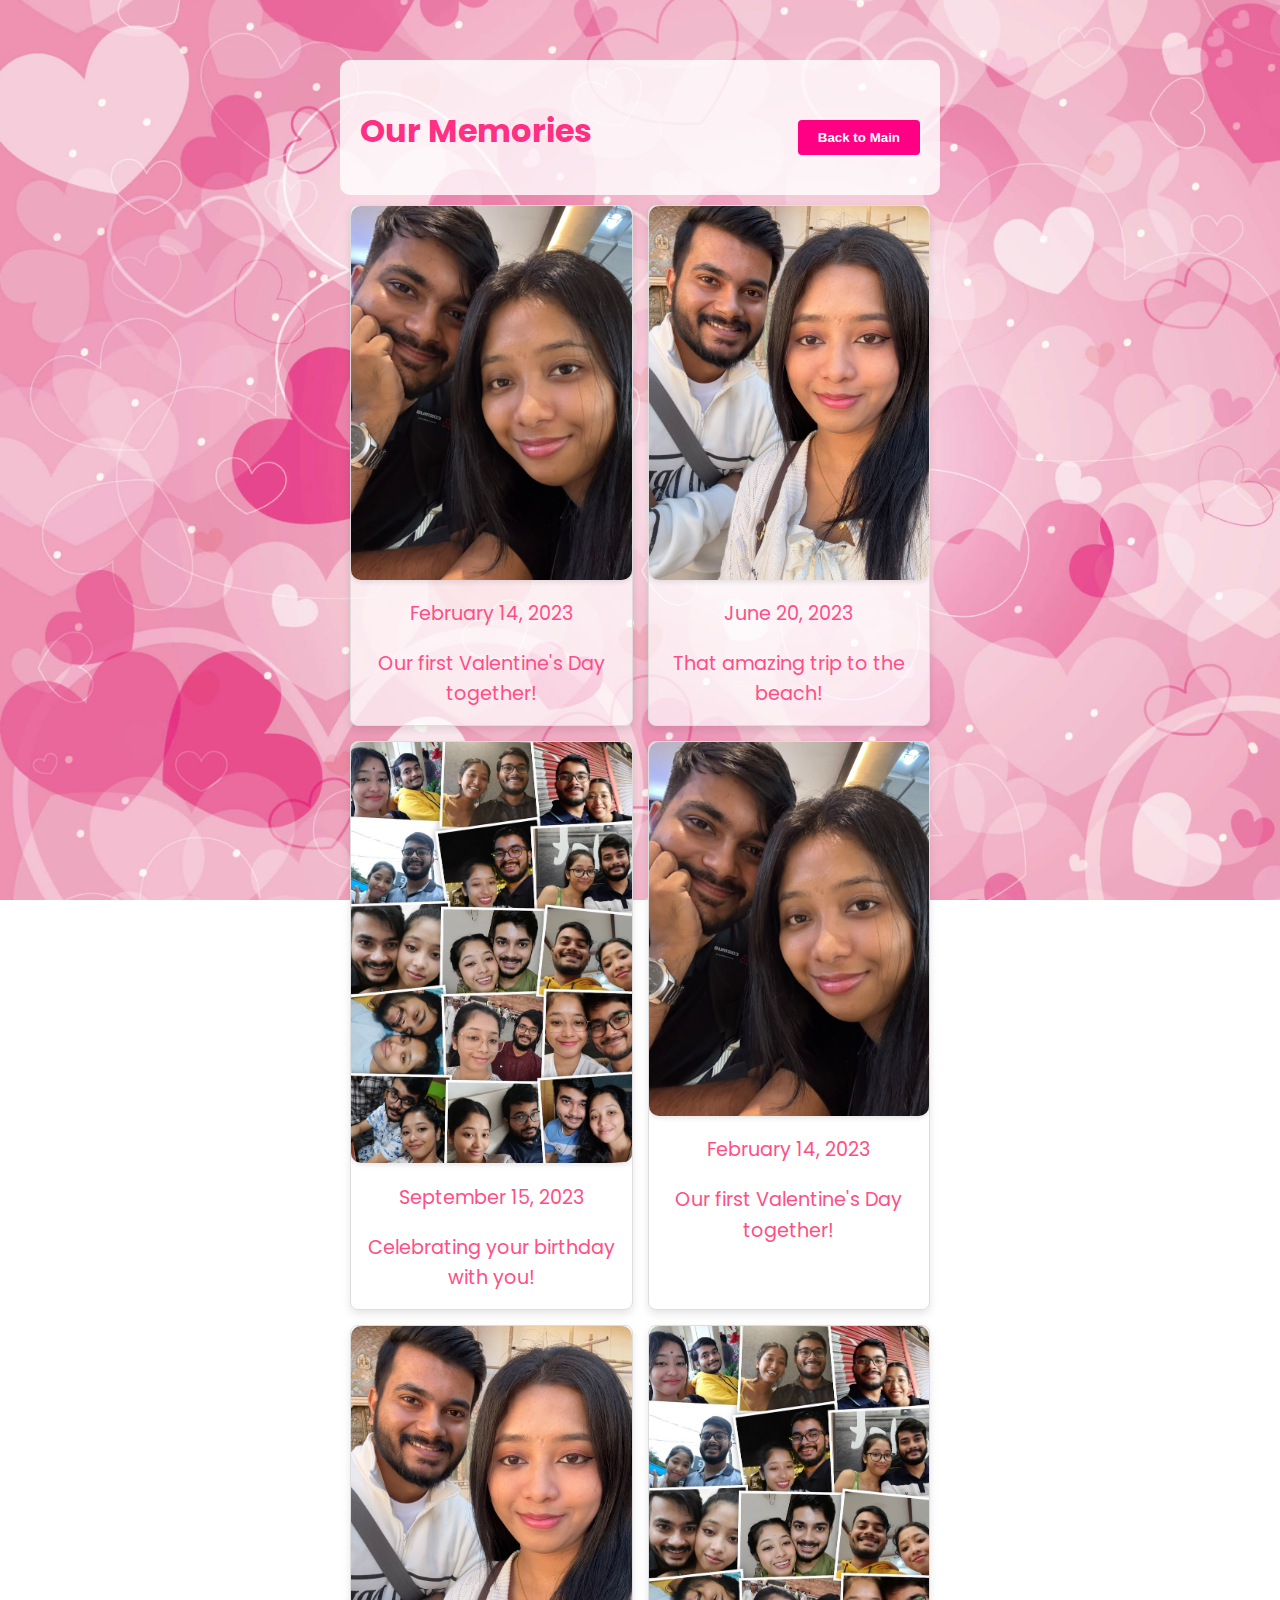
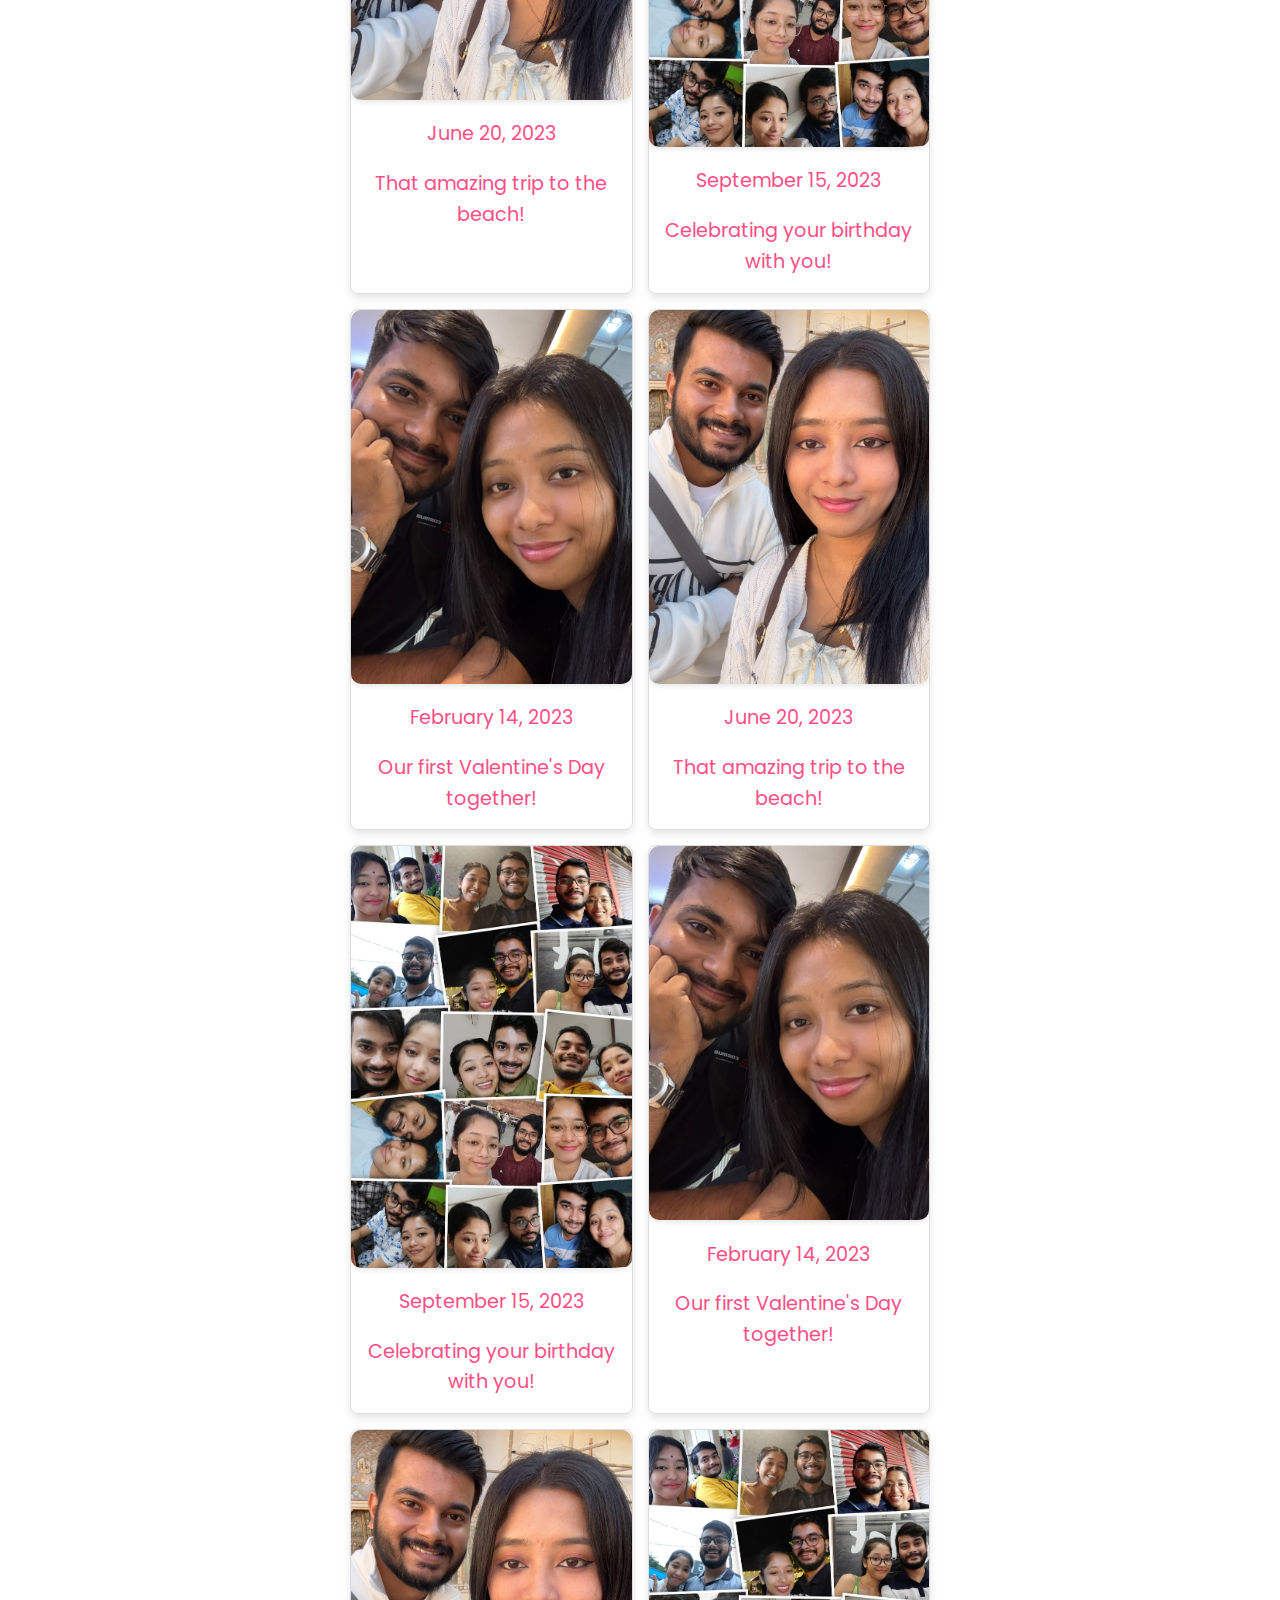
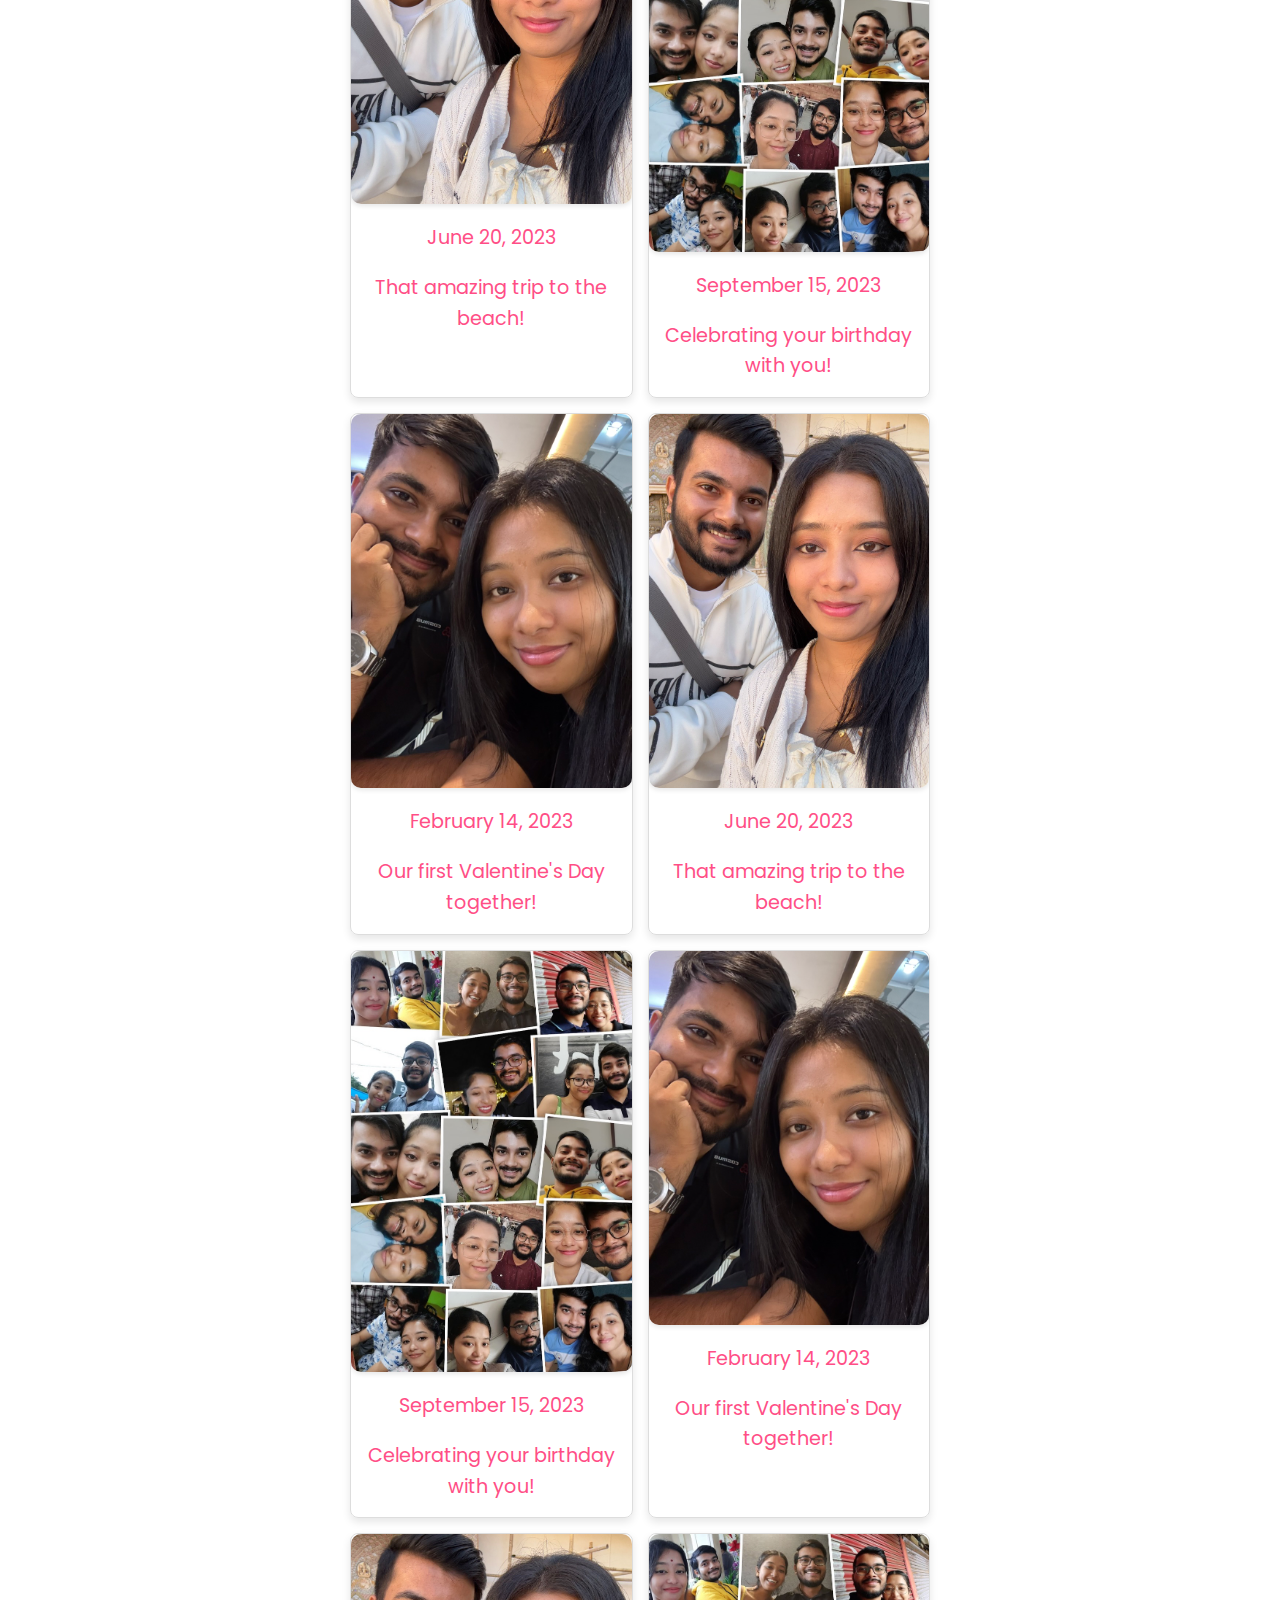
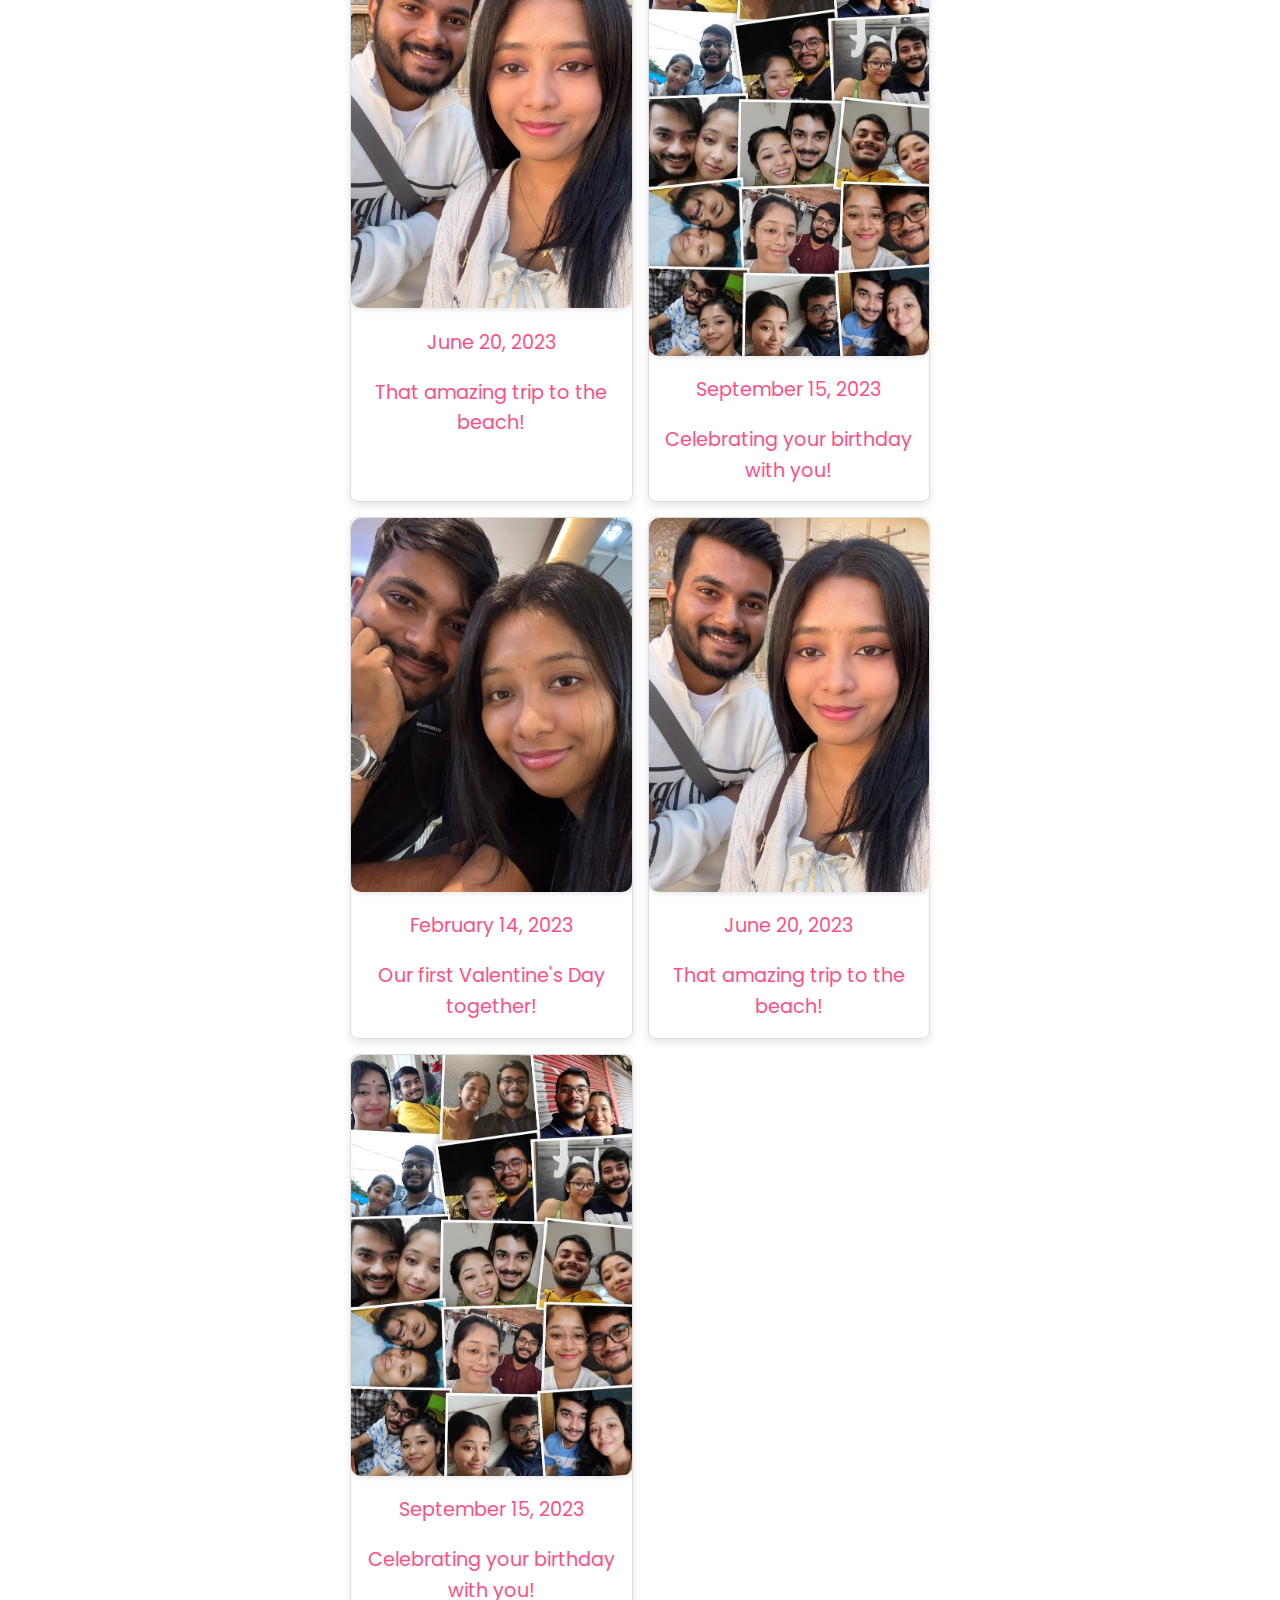
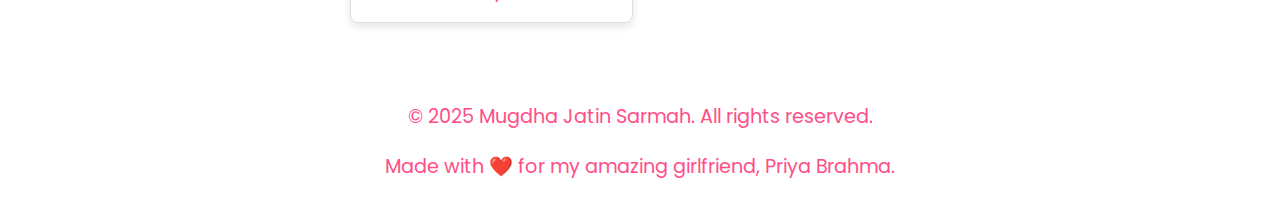
<file: gallery.html>
<!DOCTYPE html>
<html lang="en">
<head>
    <meta charset="UTF-8">
    <meta name="viewport" content="width=device-width, initial-scale=1.0">
    <title>Our Gallery</title>
    <link rel="stylesheet" href="style.css">  </head>
    <link href="https://fonts.googleapis.com/css2?family=Roboto+Mono:wght@400;700&family=Poppins:wght@600&display=swap" rel="stylesheet">

<body>
    <div class="container">
        <div id="gallery">
            <h2>Our Memories</h2>
            <button id="back-to-main-from-gallery" onclick="window.close()">Back to Main</button> </div>

            <div class="gallery-grid">
                <div class="image-box">  
                    <img src="image1.jpeg" alt="Image 1">
                    <div class="caption">
                        <p class="date">February 14, 2023</p>
                        <p class="description">Our first Valentine's Day together!</p>
                    </div>
                </div>
                <div class="image-box">
                    <img src="image2.jpeg" alt="Image 2">
                    <div class="caption">
                        <p class="date">June 20, 2023</p>
                        <p class="description">That amazing trip to the beach!</p>
                    </div>
                </div>
                <div class="image-box">
                    <img src="image3.jpeg" alt="Image 3">
                    <div class="caption">
                        <p class="date">September 15, 2023</p>
                        <p class="description">Celebrating your birthday with you!</p>
                    </div>
                </div>
                <div class="image-box">  
                    <img src="image1.jpeg" alt="Image 1">
                    <div class="caption">
                        <p class="date">February 14, 2023</p>
                        <p class="description">Our first Valentine's Day together!</p>
                    </div>
                </div>
                <div class="image-box">
                    <img src="image2.jpeg" alt="Image 2">
                    <div class="caption">
                        <p class="date">June 20, 2023</p>
                        <p class="description">That amazing trip to the beach!</p>
                    </div>
                </div>
                <div class="image-box">
                    <img src="image3.jpeg" alt="Image 3">
                    <div class="caption">
                        <p class="date">September 15, 2023</p>
                        <p class="description">Celebrating your birthday with you!</p>
                    </div>
                </div>
                <div class="image-box">  
                    <img src="image1.jpeg" alt="Image 1">
                    <div class="caption">
                        <p class="date">February 14, 2023</p>
                        <p class="description">Our first Valentine's Day together!</p>
                    </div>
                </div>
                <div class="image-box">
                    <img src="image2.jpeg" alt="Image 2">
                    <div class="caption">
                        <p class="date">June 20, 2023</p>
                        <p class="description">That amazing trip to the beach!</p>
                    </div>
                </div>
                <div class="image-box">
                    <img src="image3.jpeg" alt="Image 3">
                    <div class="caption">
                        <p class="date">September 15, 2023</p>
                        <p class="description">Celebrating your birthday with you!</p>
                    </div>
                </div>
                <div class="image-box">  
                    <img src="image1.jpeg" alt="Image 1">
                    <div class="caption">
                        <p class="date">February 14, 2023</p>
                        <p class="description">Our first Valentine's Day together!</p>
                    </div>
                </div>
                <div class="image-box">
                    <img src="image2.jpeg" alt="Image 2">
                    <div class="caption">
                        <p class="date">June 20, 2023</p>
                        <p class="description">That amazing trip to the beach!</p>
                    </div>
                </div>
                <div class="image-box">
                    <img src="image3.jpeg" alt="Image 3">
                    <div class="caption">
                        <p class="date">September 15, 2023</p>
                        <p class="description">Celebrating your birthday with you!</p>
                    </div>
                </div>
                <div class="image-box">  
                    <img src="image1.jpeg" alt="Image 1">
                    <div class="caption">
                        <p class="date">February 14, 2023</p>
                        <p class="description">Our first Valentine's Day together!</p>
                    </div>
                </div>
                <div class="image-box">
                    <img src="image2.jpeg" alt="Image 2">
                    <div class="caption">
                        <p class="date">June 20, 2023</p>
                        <p class="description">That amazing trip to the beach!</p>
                    </div>
                </div>
                <div class="image-box">
                    <img src="image3.jpeg" alt="Image 3">
                    <div class="caption">
                        <p class="date">September 15, 2023</p>
                        <p class="description">Celebrating your birthday with you!</p>
                    </div>
                </div>
                <div class="image-box">  
                    <img src="image1.jpeg" alt="Image 1">
                    <div class="caption">
                        <p class="date">February 14, 2023</p>
                        <p class="description">Our first Valentine's Day together!</p>
                    </div>
                </div>
                <div class="image-box">
                    <img src="image2.jpeg" alt="Image 2">
                    <div class="caption">
                        <p class="date">June 20, 2023</p>
                        <p class="description">That amazing trip to the beach!</p>
                    </div>
                </div>
                <div class="image-box">
                    <img src="image3.jpeg" alt="Image 3">
                    <div class="caption">
                        <p class="date">September 15, 2023</p>
                        <p class="description">Celebrating your birthday with you!</p>
                    </div>
                </div>
                <div class="image-box">  
                    <img src="image1.jpeg" alt="Image 1">
                    <div class="caption">
                        <p class="date">February 14, 2023</p>
                        <p class="description">Our first Valentine's Day together!</p>
                    </div>
                </div>
                <div class="image-box">
                    <img src="image2.jpeg" alt="Image 2">
                    <div class="caption">
                        <p class="date">June 20, 2023</p>
                        <p class="description">That amazing trip to the beach!</p>
                    </div>
                </div>
                <div class="image-box">
                    <img src="image3.jpeg" alt="Image 3">
                    <div class="caption">
                        <p class="date">September 15, 2023</p>
                        <p class="description">Celebrating your birthday with you!</p>
                    </div>
                </div>
                </div>
    </div>

    <footer>
        <p>&copy; 2025 Mugdha Jatin Sarmah. All rights reserved.</p> 
        <p>Made with ❤️ for my amazing girlfriend, Priya Brahma.</p>
    </footer>
    <button id="back-to-top" onclick="scrollToTop()">Back to Top &#x2191;</button>
    <script src="script.js"></script>

</body>
</html>
</file>
<file: style.css>
/* style.css */
body {
    background: url("background.png"); /* Replace with your background image */
    background-size: cover;
    background-repeat: no-repeat;
    background-attachment: fixed; /* Keep background fixed during scroll */
    margin: 0;
    font-family: 'Poppins', sans-serif;
    display: flex;
    justify-content: center;
    align-items: center;
    min-height: 100vh; /* Ensure full viewport height */
    color: #fff; /* White text for contrast */
    overflow:auto; /* Hide scrollbars */

    flex-direction: column;


}.container {
    text-align: center;
    padding: 20px;
    max-width: 600px; /* Limit width for larger screens */
    margin: 20px; /* Add margin for spacing */

    flex: 1;

}.content {
    background-color: rgba(255, 255, 255, 0.567); /* Semi-transparent white background */
    padding: 30px;
    border-radius: 10px;
    box-shadow: 0 0 20px rgba(0, 0, 0, 0.413); /* Add shadow */
}
.content button{
    padding: 10px 20px;
    background-color: #ff0084;
    color: white;
    border: none;
    border-radius: 4px;
    cursor: pointer;
    font-weight: bold;

}

h1 {
    color: rgb(255, 47, 131);
    font-size: 3em;
    margin-bottom: 20px;
}
h2{
    color: rgb(255, 47, 131);
    font-size: 2em;
    margin-bottom: 20px;
}
p {
    color: rgb(255, 78, 134);
    font-size: 1.2em;
    line-height: 1.6;
    margin-bottom: 15px;
}
a{
    text-decoration: none;
    color: white;
    font-size: 1.2em;
    line-height: 1.6;
    margin-bottom: 15px;
}
.heart {
    max-width: 200px; /* Adjust heart size */
    margin-top: 20px;
    display: block; /* Make heart a block element */
    margin-left: auto;
    margin-right: auto;
}

/* Responsive Design */
@media (max-width: 480px) { /* Styles for smaller screens (e.g., mobile) */
    h1 {
        font-size: 2em;
    }

    p {
        font-size: 1em;
    }

  .heart {
        max-width: 150px;
    }
}

footer {
    background-color: rgba(255, 255, 255, 0.567); /* Darker footer background */
    color: white;
    text-align: center;
    padding: 10px 0;
    margin-top: auto; /* Space between content and footer */
    position: relative; /* For proper placement */
    bottom: 0; /* Stick to the bottom */
    width: auto; /* Full width */

}







/* Landing Page Styles */
#landing-page {
    position: fixed; /* Cover the entire screen */
    top: 0;
    left: 0;
    width: 100%;
    height: 100%;
    background-color: rgb(248, 98, 146); /* Dark semi-transparent background */
    display: flex;
    justify-content: center;
    align-items: center;
    z-index: 2; /* Ensure it's on top */
}.landing-content {
    background-color: rgb(255, 255, 255); /* Slightly opaque white */
    padding: 20px;
    border-radius: 8px;
    text-align: center;
    color: #333;

}


.landing-content button {
    padding: 10px 20px;
    background-color: #ff0084;
    color: white;
    border: none;
    border-radius: 4px;
    cursor: pointer;
    font-weight: bold;
}

/* Surprise Page Styles */
#surprise-page {
    position: fixed;
    top: 0;
    left: 0;
    width: 100%;
    height: 100%;
    background-color: rgba(0, 0, 0, 0.7);
    display: flex;
    justify-content: center;
    align-items: center;
    z-index: 2;
}.surprise-content {
    background-color: rgba(255, 255, 255, 0.8);
    padding: 20px;
    border-radius: 8px;
    text-align: center;
    color: #333;
}.surprise-date {
    font-size: 2em;
    font-weight: bold;
    margin-bottom: 10px;
}

#surprise-page button {
    padding: 10px 20px;
    background-color: #ff0084;
    color: white;
    border: none;
    border-radius: 4px;
    cursor: pointer;
    font-weight: bold;
}


#gallery {
    text-align: center; /* Center the heading and button */
    padding: 20px; /* Add padding around the gallery content */
    background-color: rgba(255, 255, 255, 0.8);
    border-radius: 10px;
    display:flex;
    justify-content:space-between;
    align-items: center;
    margin-top: 20px;

}

#gallery h2 {
    margin-bottom: 20px; /* Add space below the heading */
}

.gallery-grid {
    display:grid;
    grid-template-columns: repeat(auto-fit, minmax(250px, 1fr)); /* Responsive grid */
    grid-gap: 15px;
    padding: 10px
}

.gallery-grid img {
    width: 100%;
    height: auto;
    border-radius: 8px;
    box-shadow: 0 2px 5px rgba(0, 0, 0, 0.1);
    transition: transform 0.3s ease;
}
.gallery-grid img:hover{
    transform: scale(1.05);
}

#gallery-button{
    display: block;
    margin: 20px auto; /* Center the buttons */
    padding: 10px 20px;
    background-color: #ff0084;
    color: white;
    border: none;
    border-radius: 4px;
    cursor: pointer;
    font-weight: bold;
}

#back-to-main-from-gallery {
    display: inline-block; /* Make the button an inline-block element */
    margin-top: 20px; /* Add space above the button */
    padding: 10px 20px;
    justify-content:space-between;
    background-color: #ff0084;
    color: white;
    border: none;
    border-radius: 4px;
    cursor: pointer;
    font-weight: bold;
}

/*... other styles... */
.image-box {
    background-color: rgba(255, 255, 255, 0.666);
    position: relative;
    display: block;
    margin: 0px;
    border: 1px solid #ddd;
    border-radius: 8px; /* More rounded corners */
    overflow: hidden;
    box-shadow: 0 4px 8px rgba(0, 0, 0, 0.1); /* Add a subtle shadow */
}.image-box img {
    border-radius: 10px;
    width: 100%;
    height: auto;
    display: block;
    transition: transform 0.3s ease; /* Add a zoom effect on hover */
}.image-box:hover img {
    transform: scale(0.9); /* Zoom in on hover */
}.image-box.caption {
    position: absolute;
    bottom: 0;
    left: 0;
    width: 100%;
    background-color: rgba(0, 0, 0, 0.6); /* Slightly darker background */
    color: white;
    padding: 15px; /* Increased padding */
    opacity: 0;
    transition: opacity 0.3s ease;
    font-family: 'Roboto', sans-serif; /* Use a nicer font */
}.image-box:hover.caption {
    opacity: 1;
}.image-box.date {
    font-size: 0.9em;
    margin-bottom: 5px;
}.image-box.description {
    font-size: 1em;
}


#back-to-top {
    display: none;
    position: fixed;
    bottom: 20px;
    right: 20px;
    padding: 10px 20px;
    background-color: #ff0084;
    color: white;
    border: none;
    border-radius: 5px;
    cursor: pointer;
    z-index: 10;

    /* Add responsive styles */
    font-size: 1rem; /* Adjust base font size */
}

@media (max-width: 768px) { /* Adjust breakpoint as needed */
    #back-to-top {
        bottom: 10px; /* Reduce bottom spacing on smaller screens */
        right: 10px; /* Reduce right spacing on smaller screens */
        padding: 8px 16px; /* Reduce padding on smaller screens */
        font-size: 0.9rem; /* Slightly smaller font size */
    }
}

@media (max-width: 480px) { /* Adjust breakpoint as needed */
    #back-to-top {
        font-size: 0.8rem; /* Even smaller font size */
    }
}
</file>
